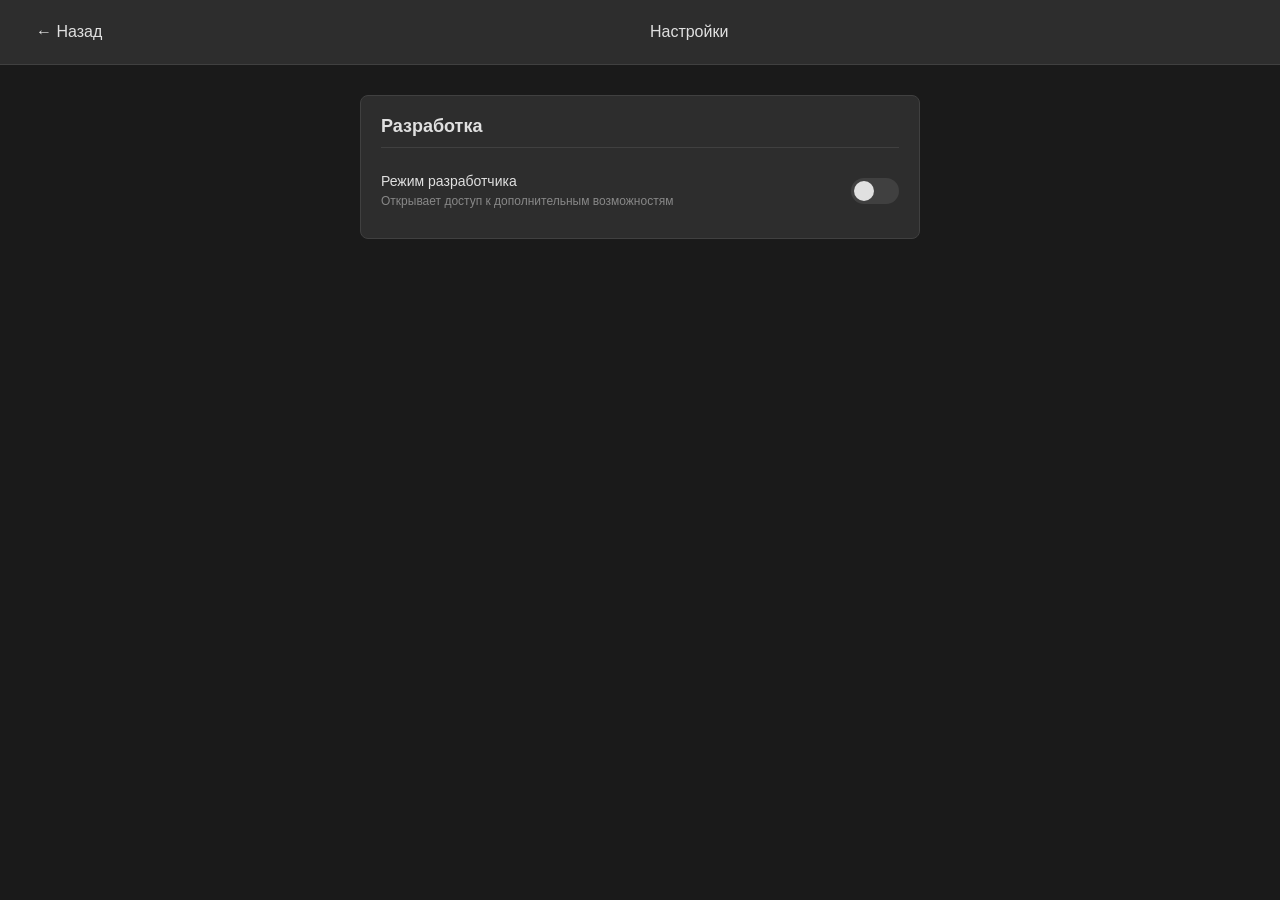
<file: pages/settings.html>
<!DOCTYPE html>
<html lang="ru">
<head>
    <meta charset="UTF-8">
    <meta name="viewport" content="width=device-width, initial-scale=1.0">
    <title>Настройки — FusionAssets</title>
    <link rel="stylesheet" href="../styles.css">
    <link rel="stylesheet" href="settings.css">
</head>
<body>
    <nav class="menu">
        <div class="menu-left">
            <a href="../index.html" class="menu-item">← Назад</a>
        </div>
        <div class="menu-center">
            <h2 class="page-title">Настройки</h2>
        </div>
        <div class="menu-right"></div>
    </nav>
    <main class="content settings-content">
        <div class="settings-card">
            <h3 class="settings-section-title">Разработка</h3>
            <div class="setting-row">
                <div>
                    <div class="setting-label">Режим разработчика</div>
                    <div class="setting-description">Открывает доступ к дополнительным возможностям</div>
                </div>
                <label class="toggle-switch">
                    <input type="checkbox" id="debug-toggle">
                    <span class="toggle-slider"></span>
                </label>
            </div>
        </div>
    </main>
    <script src="settings.js"></script>
</body>
</html>
</file>
<file: styles.css>
* {
    margin: 0;
    padding: 0;
    box-sizing: border-box;
}

body {
    background-color: #1a1a1a;
    font-family: Arial, sans-serif;
}

.menu {
    background-color: #2d2d2d;
    padding: 15px 20px;
    display: flex;
    align-items: center;
    justify-content: space-between;
    border-bottom: 1px solid #404040;
}

.menu-left {
    display: flex;
    align-items: center;
    gap: 10px;
}

.add-btn {
    width: 32px;
    height: 32px;
    border: none;
    border-radius: 4px;
    background-color: #3b82f6;
    color: white;
    font-size: 20px;
    cursor: pointer;
    display: flex;
    align-items: center;
    justify-content: center;
    transition: background-color 0.2s;
}

.add-btn:hover {
    background-color: #2563eb;
}

.export-btn {
    width: 32px;
    height: 32px;
    border: none;
    border-radius: 4px;
    background-color: #505050;
    color: white;
    font-size: 16px;
    cursor: pointer;
    display: flex;
    align-items: center;
    justify-content: center;
    transition: background-color 0.2s;
}

.export-btn:hover {
    background-color: #606060;
}

.edit-btn {
    width: 32px;
    height: 32px;
    border: none;
    border-radius: 4px;
    background-color: #505050;
    color: white;
    font-size: 16px;
    cursor: pointer;
    display: flex;
    align-items: center;
    justify-content: center;
    transition: background-color 0.2s;
}

.edit-btn:hover {
    background-color: #606060;
}

.edit-btn.active {
    background-color: #3b82f6;
}

#bulk-btn {
    font-size: 14px;
    padding: 0 8px;
}

.asset-card.selected {
    outline: 2px solid #3b82f6;
}

.card-edit-btn {
    display: none;
    position: absolute;
    top: 6px;
    right: 6px;
    width: 28px;
    height: 28px;
    border: none;
    border-radius: 4px;
    background-color: #3b82f6;
    color: white;
    font-size: 14px;
    cursor: pointer;
    align-items: center;
    justify-content: center;
    z-index: 2;
    transition: background-color 0.2s;
}

.card-edit-btn:hover {
    background-color: #2563eb;
}

.asset-card {
    position: relative;
}

.export-btn, .add-btn, .edit-btn {
    display: none;
}

.modal {
    display: none;
    position: fixed;
    top: 0;
    left: 0;
    width: 100%;
    height: 100%;
    background-color: rgba(0, 0, 0, 0.7);
    z-index: 1000;
    justify-content: center;
    align-items: center;
}

.modal-content {
    background-color: #2d2d2d;
    border-radius: 8px;
    width: 400px;
    min-height: 200px;
    border: 1px solid #404040;
    padding: 20px;
}

.drop-zone {
    border: 2px dashed #404040;
    border-radius: 8px;
    padding: 40px;
    text-align: center;
    color: #888;
    cursor: pointer;
    transition: border-color 0.2s, background-color 0.2s;
}

.drop-zone:hover, .drop-zone.drag-over {
    border-color: #3b82f6;
    background-color: rgba(59, 130, 246, 0.1);
}

.drop-zone span {
    font-size: 14px;
}

.modal-input {
    width: 100%;
    padding: 10px 12px;
    border: 1px solid #404040;
    border-radius: 4px;
    background-color: #1a1a1a;
    color: #e0e0e0;
    font-size: 14px;
    box-sizing: border-box;
}

.modal-input:focus {
    outline: none;
    border-color: #3b82f6;
}

.modal-input::placeholder {
    color: #666;
}

.asset-path {
    margin-top: 10px;
    color: #888;
    font-size: 13px;
}

.modal-save-btn {
    margin-top: 15px;
    width: 100%;
    padding: 10px;
    background-color: #3b82f6;
    color: white;
    border: none;
    border-radius: 4px;
    font-size: 14px;
    cursor: pointer;
}

.modal-save-btn:hover {
    background-color: #2563eb;
}

.modal-delete-btn {
    padding: 10px;
    background-color: #dc2626;
    color: white;
    border: none;
    border-radius: 4px;
    font-size: 14px;
    cursor: pointer;
}

.modal-delete-btn:hover {
    background-color: #b91c1c;
}

.menu-item {
    color: #e0e0e0;
    text-decoration: none;
    padding: 8px 16px;
    border-radius: 4px;
    transition: background-color 0.2s;
}

.menu-item:hover {
    background-color: #404040;
}

.menu-right {
    display: flex;
    gap: 10px;
}

.menu-center {
    flex: 1;
    display: flex;
    justify-content: center;
    margin: 0 20px;
}

.search-input {
    width: 300px;
    padding: 8px 12px;
    border: 1px solid #404040;
    border-radius: 4px;
    background-color: #1a1a1a;
    color: #e0e0e0;
    font-size: 14px;
}

.search-input::placeholder {
    color: #888;
}

.search-input:focus {
    outline: none;
    border-color: #606060;
}

.content {
    padding: 20px;
}

#assets-container {
    display: grid;
    grid-template-columns: repeat(auto-fill, minmax(180px, 1fr));
    gap: 20px;
}

.assets-grid {
    display: contents;
}

.asset-card {
    background-color: #2d2d2d;
    border-radius: 8px;
    padding: 20px;
    text-align: center;
    cursor: pointer;
    transition: transform 0.2s, background-color 0.2s;
    border: 1px solid #404040;
}

.asset-card:hover {
    transform: translateY(-4px);
    background-color: #363636;
    border-color: #505050;
}

.asset-icon {
    font-size: 40px;
    margin-bottom: 12px;
}

.asset-image {
    width: 100px;
    height: 100px;
    object-fit: contain;
    margin-bottom: 12px;
}

.asset-name {
    color: #e0e0e0;
    font-size: 16px;
    font-weight: 500;
    margin-bottom: 8px;
    white-space: nowrap;
    overflow: hidden;
    text-overflow: ellipsis;
}

.download-btn {
    display: inline-block;
    background-color: #3b82f6;
    color: white;
    padding: 6px 16px;
    border-radius: 4px;
    border: none;
    font-size: 13px;
    cursor: pointer;
    transition: background-color 0.2s;
}

.download-btn:hover {
    background-color: #2563eb;
}

.no-results {
    grid-column: 1 / -1;
    text-align: center;
    color: #888;
    font-size: 18px;
    padding: 40px;
}

.similar-title {
    grid-column: 1 / -1;
    color: #e0e0e0;
    font-size: 20px;
    margin: 20px 0 10px;
    font-weight: 500;
}

button, .download-btn, .zoom-btn, .preview-close, .toggle-switch, .menu-item, .add-btn, .export-btn, .edit-btn {
    user-select: none;
    -webkit-user-select: none;
}

.search-spinner {
    width: 40px;
    height: 40px;
    margin: 40px auto;
    border: 3px solid #404040;
    border-top-color: #3b82f6;
    border-radius: 50%;
    animation: spin 0.8s linear infinite;
}

@keyframes spin {
    to { transform: rotate(360deg); }
}

.download-btn:disabled {
    cursor: wait !important;
}

.tags-container {
    display: flex;
    flex-wrap: wrap;
    align-items: center;
    gap: 6px;
    padding: 8px 10px;
    border: 1px solid #404040;
    border-radius: 4px;
    background-color: #1a1a1a;
    min-height: 40px;
    cursor: text;
}

.tags-container:focus-within {
    border-color: #3b82f6;
}

.tags-input {
    border: none;
    outline: none;
    background: transparent;
    color: #e0e0e0;
    font-size: 14px;
    flex: 1;
    min-width: 120px;
    padding: 2px 0;
}

.tags-input::placeholder {
    color: #666;
}

.tag-chip {
    display: inline-flex;
    align-items: center;
    gap: 4px;
    padding: 3px 8px;
    background-color: #3b82f6;
    color: white;
    border-radius: 12px;
    font-size: 13px;
    user-select: none;
    -webkit-user-select: none;
    cursor: default;
}

.tag-chip .tag-remove {
    display: inline-flex;
    align-items: center;
    justify-content: center;
    width: 16px;
    height: 16px;
    border-radius: 50%;
    background-color: rgba(255, 255, 255, 0.2);
    color: white;
    font-size: 12px;
    cursor: pointer;
    line-height: 1;
    transition: background-color 0.2s;
}

.tag-chip .tag-remove:hover {
    background-color: rgba(255, 255, 255, 0.4);
}

.setting-row {
    display: flex;
    align-items: center;
    justify-content: space-between;
    padding: 10px 0;
}

.setting-label {
    color: #e0e0e0;
    font-size: 14px;
}

.setting-description {
    color: #888;
    font-size: 12px;
    margin-top: 5px;
}

.toggle-switch {
    position: relative;
    display: inline-block;
    width: 48px;
    height: 26px;
}

.toggle-switch input {
    opacity: 0;
    width: 0;
    height: 0;
}

.toggle-slider {
    position: absolute;
    cursor: pointer;
    top: 0;
    left: 0;
    right: 0;
    bottom: 0;
    background-color: #404040;
    border-radius: 26px;
    transition: background-color 0.3s;
}

.toggle-slider:before {
    position: absolute;
    content: "";
    height: 20px;
    width: 20px;
    left: 3px;
    bottom: 3px;
    background-color: #e0e0e0;
    border-radius: 50%;
    transition: transform 0.3s;
}

.toggle-switch input:checked + .toggle-slider {
    background-color: #3b82f6;
}

.toggle-switch input:checked + .toggle-slider:before {
    transform: translateX(22px);
}
</file>
<file: pages/settings.css>
.settings-content {
    max-width: 600px;
    margin: 0 auto;
    padding: 30px 20px;
}

.settings-card {
    background-color: #2d2d2d;
    border-radius: 8px;
    border: 1px solid #404040;
    padding: 20px;
}

.settings-section-title {
    color: #e0e0e0;
    font-size: 18px;
    margin-bottom: 15px;
    padding-bottom: 10px;
    border-bottom: 1px solid #404040;
}

.page-title {
    color: #e0e0e0;
    font-size: 16px;
    font-weight: 500;
}
</file>
